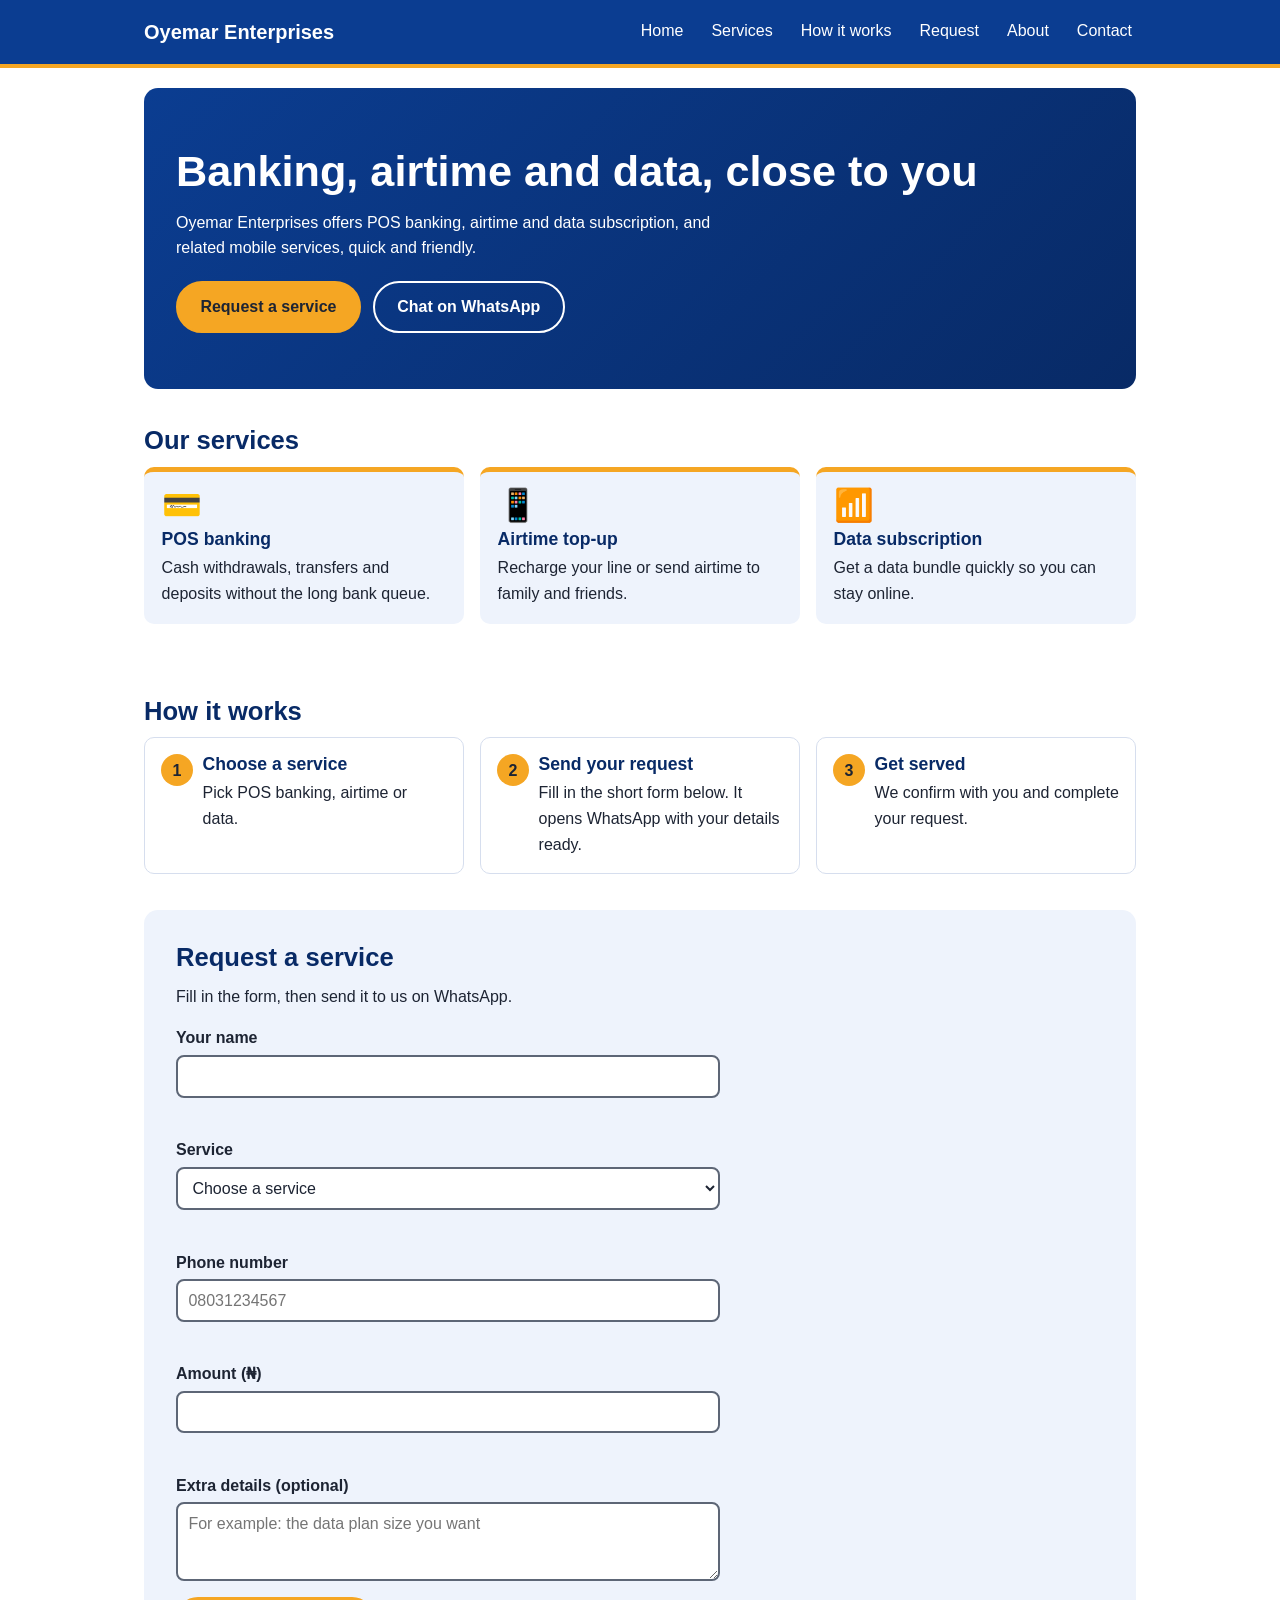
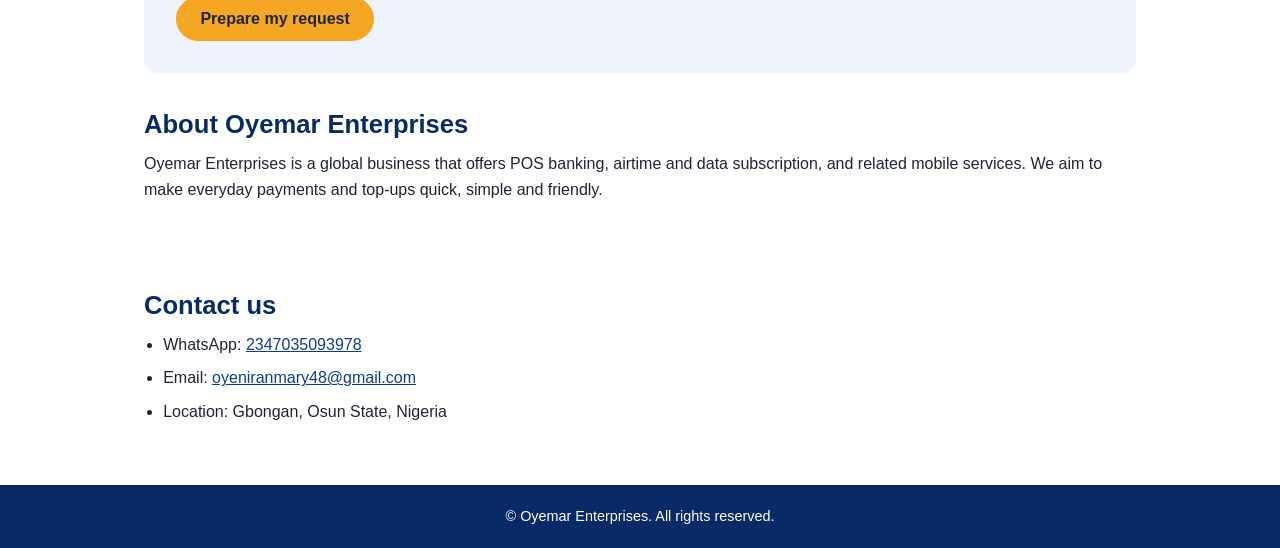
<file: index.html>
<!DOCTYPE html>
<html lang="en">
<head>
  <meta charset="UTF-8">
  <meta name="viewport" content="width=device-width, initial-scale=1">
  <title>Oyemar Enterprises | POS banking, airtime and data</title>
  <link rel="stylesheet" href="style.css">
</head>
<body>
  <header class="site-header" id="top">
    <div class="bar">
      <a class="brand" href="#top">Oyemar Enterprises</a>

      <button class="nav-toggle" id="nav-toggle" type="button"
              aria-label="Toggle navigation" aria-expanded="false" aria-controls="nav-list">&#9776;</button>

      <nav aria-label="Main">
        <ul class="nav-list" id="nav-list">
          <li><a href="#top">Home</a></li>
          <li><a href="#services">Services</a></li>
          <li><a href="#how">How it works</a></li>
          <li><a href="#request">Request</a></li>
          <li><a href="#about">About</a></li>
          <li><a href="#contact">Contact</a></li>
        </ul>
      </nav>
    </div>
  </header>

  <main>
    <section class="hero">
      <h1>Banking, airtime and data, close to you</h1>
      <p>Oyemar Enterprises offers POS banking, airtime and data subscription, and related mobile services, quick and friendly.</p>
      <div class="hero-buttons">
        <a class="btn" href="#request">Request a service</a>
        <a class="btn btn-outline wa-link" href="#contact">Chat on WhatsApp</a>
      </div>
    </section>

    <section class="section" id="services">
      <h2>Our services</h2>
      <div class="cards">
        <article class="card">
          <div class="icon" aria-hidden="true">&#128179;</div>
          <h3>POS banking</h3>
          <p>Cash withdrawals, transfers and deposits without the long bank queue.</p>
        </article>
        <article class="card">
          <div class="icon" aria-hidden="true">&#128241;</div>
          <h3>Airtime top-up</h3>
          <p>Recharge your line or send airtime to family and friends.</p>
        </article>
        <article class="card">
          <div class="icon" aria-hidden="true">&#128246;</div>
          <h3>Data subscription</h3>
          <p>Get a data bundle quickly so you can stay online.</p>
        </article>
      </div>
    </section>

    <section class="section" id="how">
      <h2>How it works</h2>
      <ol class="steps">
        <li class="step">
          <h3>Choose a service</h3>
          <p>Pick POS banking, airtime or data.</p>
        </li>
        <li class="step">
          <h3>Send your request</h3>
          <p>Fill in the short form below. It opens WhatsApp with your details ready.</p>
        </li>
        <li class="step">
          <h3>Get served</h3>
          <p>We confirm with you and complete your request.</p>
        </li>
      </ol>
    </section>

    <section class="section request" id="request">
      <h2>Request a service</h2>
      <p>Fill in the form, then send it to us on WhatsApp.</p>

      <form id="request-form" class="form" novalidate>
        <div class="field">
          <label for="f-name">Your name</label>
          <input type="text" id="f-name" autocomplete="name" aria-describedby="f-name-error">
          <p class="error" id="f-name-error"></p>
        </div>

        <div class="field">
          <label for="f-service">Service</label>
          <select id="f-service" aria-describedby="f-service-error">
            <option value="">Choose a service</option>
            <option value="pos">POS banking</option>
            <option value="airtime">Airtime top-up</option>
            <option value="data">Data subscription</option>
          </select>
          <p class="error" id="f-service-error"></p>
        </div>

        <div class="field" id="network-field" hidden>
          <label for="f-network">Network</label>
          <select id="f-network" aria-describedby="f-network-error">
            <option value="">Choose a network</option>
            <option value="MTN">MTN</option>
            <option value="Airtel">Airtel</option>
            <option value="Glo">Glo</option>
            <option value="9mobile">9mobile</option>
          </select>
          <p class="error" id="f-network-error"></p>
        </div>

        <div class="field">
          <label for="f-phone" id="phone-label">Phone number</label>
          <input type="tel" id="f-phone" autocomplete="tel" placeholder="08031234567" aria-describedby="f-phone-error">
          <p class="error" id="f-phone-error"></p>
        </div>

        <div class="field">
          <label for="f-amount">Amount (&#8358;)</label>
          <input type="number" id="f-amount" aria-describedby="f-amount-error">
          <p class="error" id="f-amount-error"></p>
        </div>

        <div class="field">
          <label for="f-details">Extra details (optional)</label>
          <textarea id="f-details" rows="3" placeholder="For example: the data plan size you want"></textarea>
        </div>

        <button class="btn" type="submit">Prepare my request</button>
      </form>

      <div class="summary" id="summary" role="status" hidden>
        <p id="summary-text"></p>
        <a class="btn" id="send-link" href="#request" target="_blank" rel="noopener">Send on WhatsApp</a>
      </div>
    </section>

    <section class="section" id="about">
      <h2>About Oyemar Enterprises</h2>
      <p>Oyemar Enterprises is a global business that offers POS banking, airtime and data subscription, and related mobile services. We aim to make everyday payments and top-ups quick, simple and friendly.</p>
    </section>

    <section class="section" id="contact">
      <h2>Contact us</h2>
      <ul class="contact-list">
        <li>WhatsApp: <a class="wa-link" href="#2347035093978">2347035093978</a></li>
        <li>Email: <a href="mailto:oyeniranmary48@gmail.com">oyeniranmary48@gmail.com</a></li>
        <li>Location: Gbongan, Osun State, Nigeria</li>
      </ul>
    </section>
  </main>

  <footer class="site-footer">
    <p>&copy; Oyemar Enterprises. All rights reserved.</p>
  </footer>

  <script src="script.js"></script>
</body>
</html>
</file>
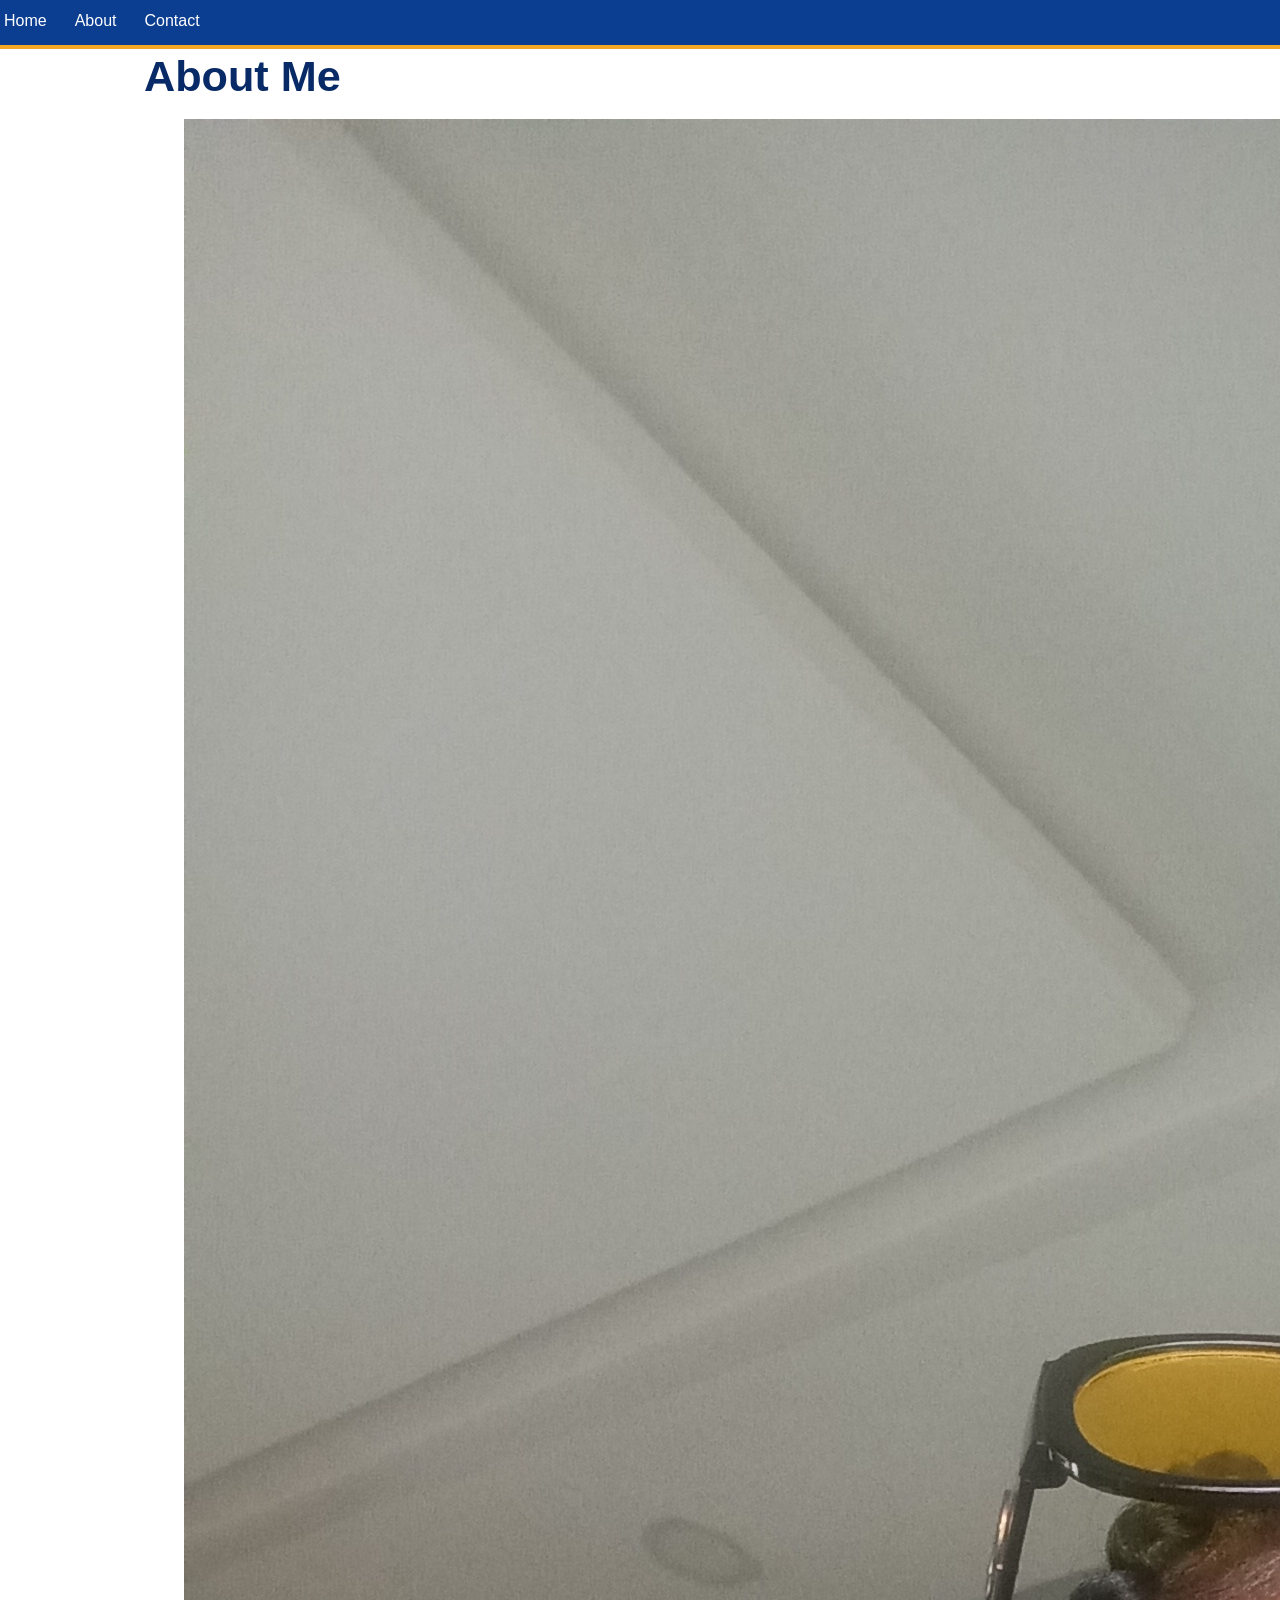
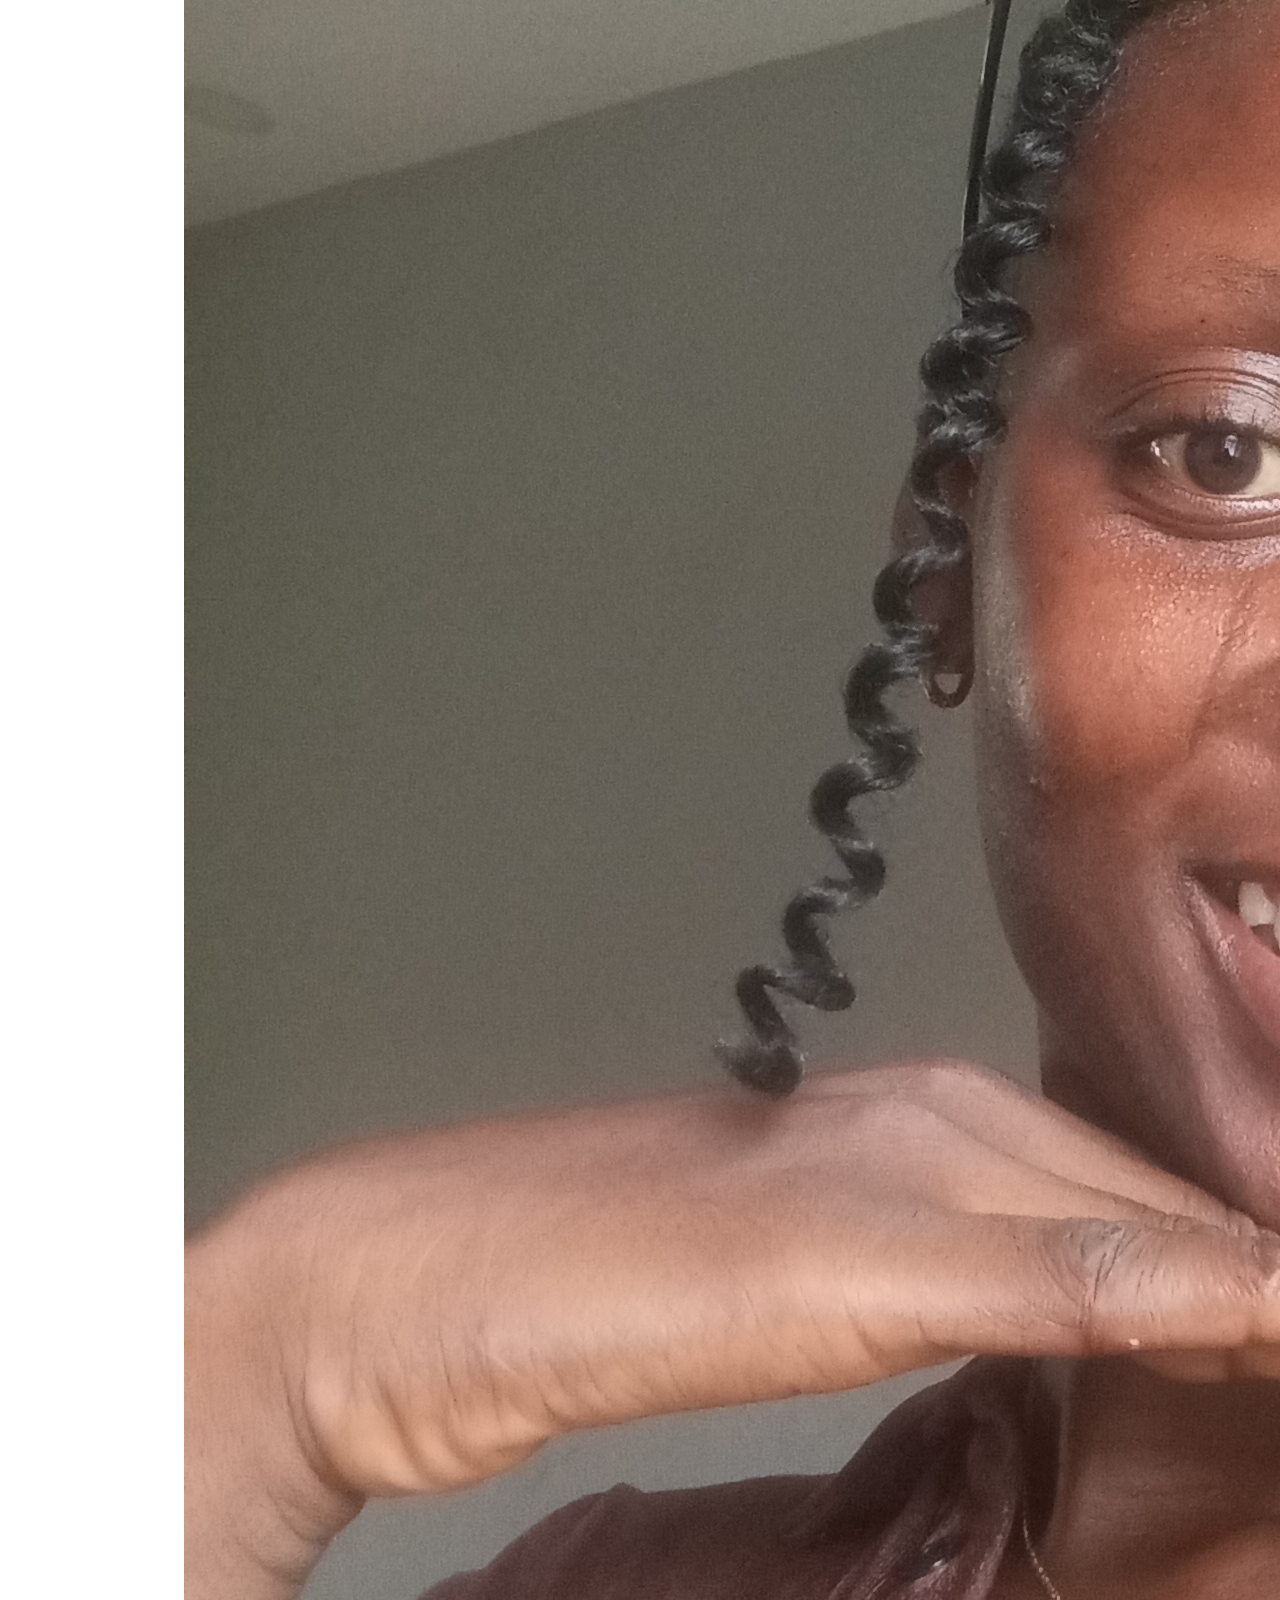
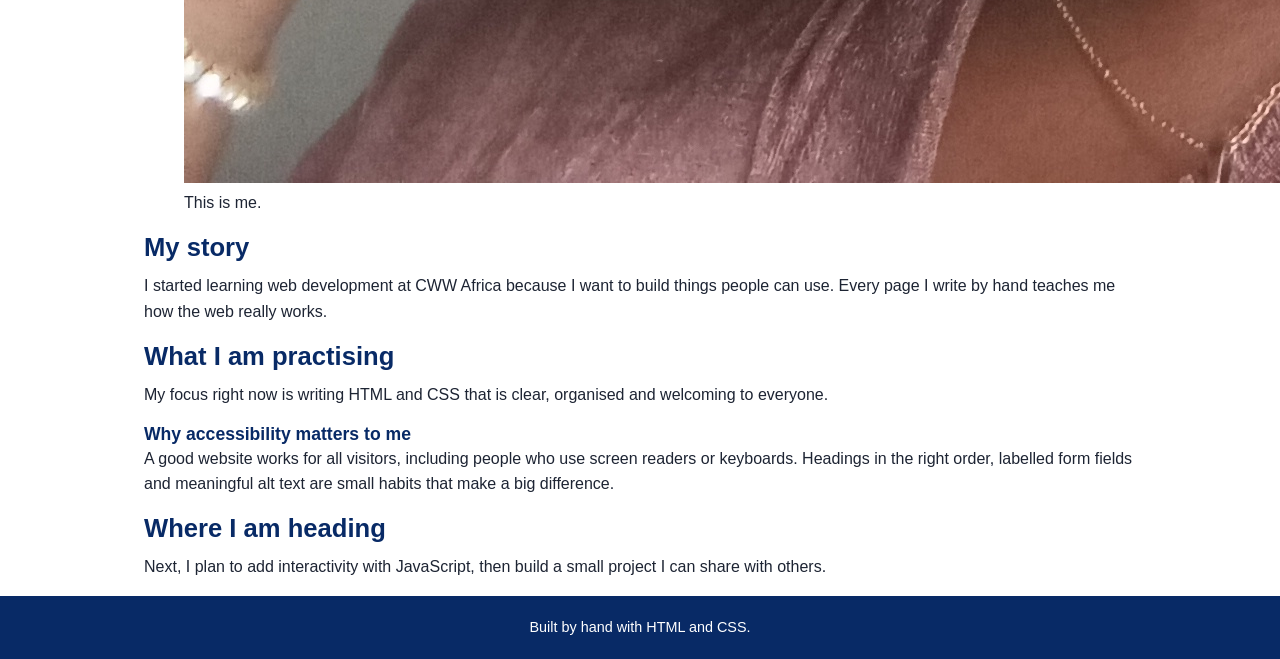
<file: about.html>
<!DOCTYPE html>
<html lang="en">
<head>
  <meta charset="UTF-8">
  <meta name="viewport" content="width=device-width, initial-scale=1">
  <title>About | My Learning Journey</title>
  <link rel="stylesheet" href="style.css">
</head>
<body>
  <header class="site-header">
    <nav aria-label="Main">
      <ul class="nav-list">
        <li><a href="index.html">Home</a></li>
        <li><a href="about.html" aria-current="page">About</a></li>
        <li><a href="contact.html">Contact</a></li>
      </ul>
    </nav>
  </header>

  <main>
    <h1>About Me</h1>

    <figure>
      <img src="mary.jpg" alt="Mary smiling at the camera, wearing a brown gown">
      <figcaption>This is me.</figcaption>
    </figure>

    <h2>My story</h2>
    <p>I started learning web development at CWW Africa because I want to build things people can use. Every page I write by hand teaches me how the web really works.</p>

    <h2>What I am practising</h2>
    <p>My focus right now is writing HTML and CSS that is clear, organised and welcoming to everyone.</p>

    <h3>Why accessibility matters to me</h3>
    <p>A good website works for all visitors, including people who use screen readers or keyboards. Headings in the right order, labelled form fields and meaningful alt text are small habits that make a big difference.</p>

    <h2>Where I am heading</h2>
    <p>Next, I plan to add interactivity with JavaScript, then build a small project I can share with others.</p>
  </main>

  <footer class="site-footer">
    <p>Built by hand with HTML and CSS.</p>
  </footer>
</body>
</html>
</file>
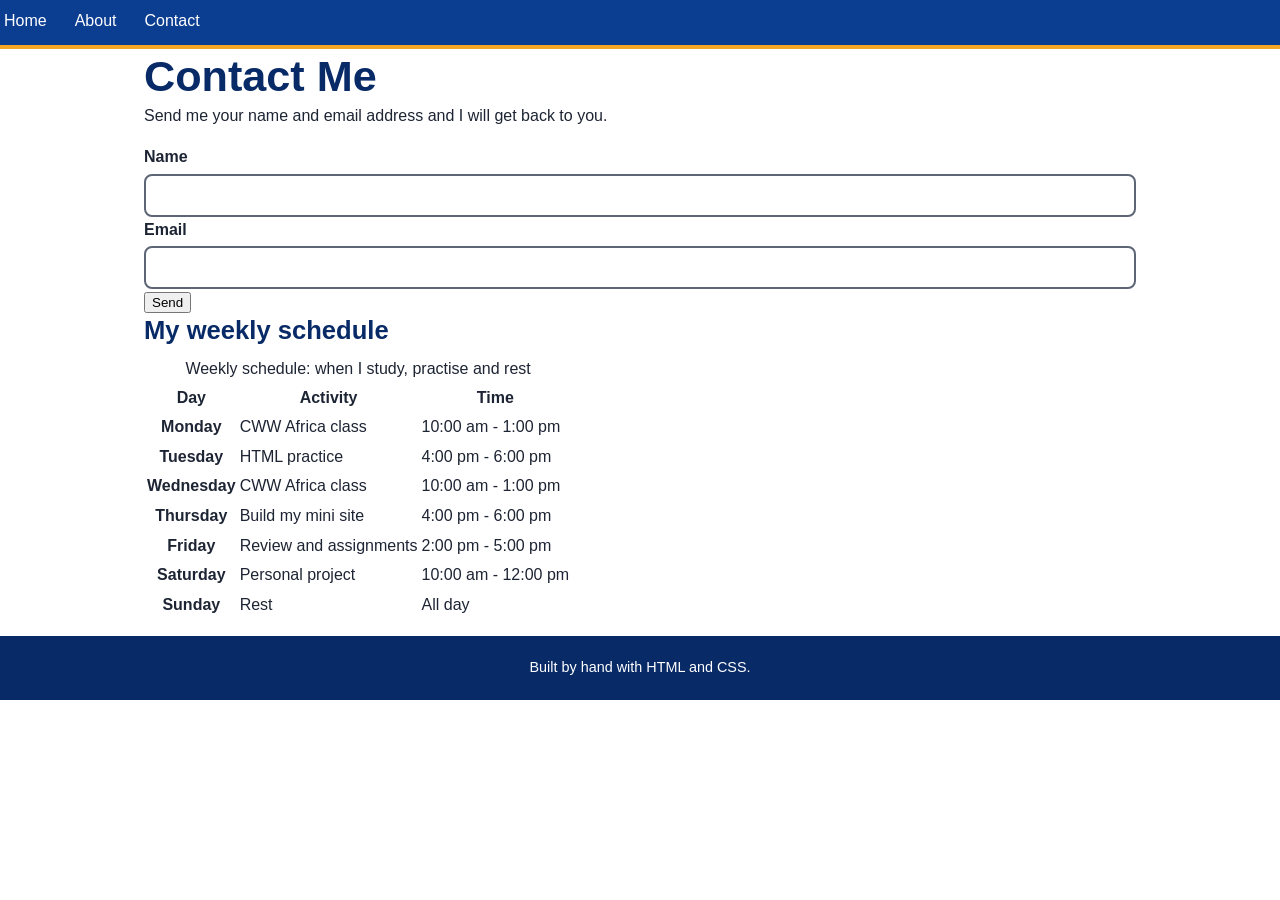
<file: contact.html>
<!DOCTYPE html>
<html lang="en">
<head>
  <meta charset="UTF-8">
  <meta name="viewport" content="width=device-width, initial-scale=1">
  <title>Contact | My Learning Journey</title>
  <link rel="stylesheet" href="style.css">
</head>
<body>
  <header class="site-header">
    <nav aria-label="Main">
      <ul class="nav-list">
        <li><a href="index.html">Home</a></li>
        <li><a href="about.html">About</a></li>
        <li><a href="contact.html" aria-current="page">Contact</a></li>
      </ul>
    </nav>
  </header>

  <main>
    <h1>Contact Me</h1>
    <p>Send me your name and email address and I will get back to you.</p>

    <form action="#" method="post">
      <label for="name">Name</label>
      <input type="text" id="name" name="name" autocomplete="name" required>

      <label for="email">Email</label>
      <input type="email" id="email" name="email" autocomplete="email" required>

      <button type="submit">Send</button>
    </form>

    <h2>My weekly schedule</h2>
    <table>
      <caption>Weekly schedule: when I study, practise and rest</caption>
      <thead>
        <tr>
          <th scope="col">Day</th>
          <th scope="col">Activity</th>
          <th scope="col">Time</th>
        </tr>
      </thead>
      <tbody>
        <tr><th scope="row">Monday</th><td>CWW Africa class</td><td>10:00 am - 1:00 pm</td></tr>
        <tr><th scope="row">Tuesday</th><td>HTML practice</td><td>4:00 pm - 6:00 pm</td></tr>
        <tr><th scope="row">Wednesday</th><td>CWW Africa class</td><td>10:00 am - 1:00 pm</td></tr>
        <tr><th scope="row">Thursday</th><td>Build my mini site</td><td>4:00 pm - 6:00 pm</td></tr>
        <tr><th scope="row">Friday</th><td>Review and assignments</td><td>2:00 pm - 5:00 pm</td></tr>
        <tr><th scope="row">Saturday</th><td>Personal project</td><td>10:00 am - 12:00 pm</td></tr>
        <tr><th scope="row">Sunday</th><td>Rest</td><td>All day</td></tr>
      </tbody>
    </table>
  </main>

  <footer class="site-footer">
    <p>Built by hand with HTML and CSS.</p>
  </footer>
</body>
</html>
</file>
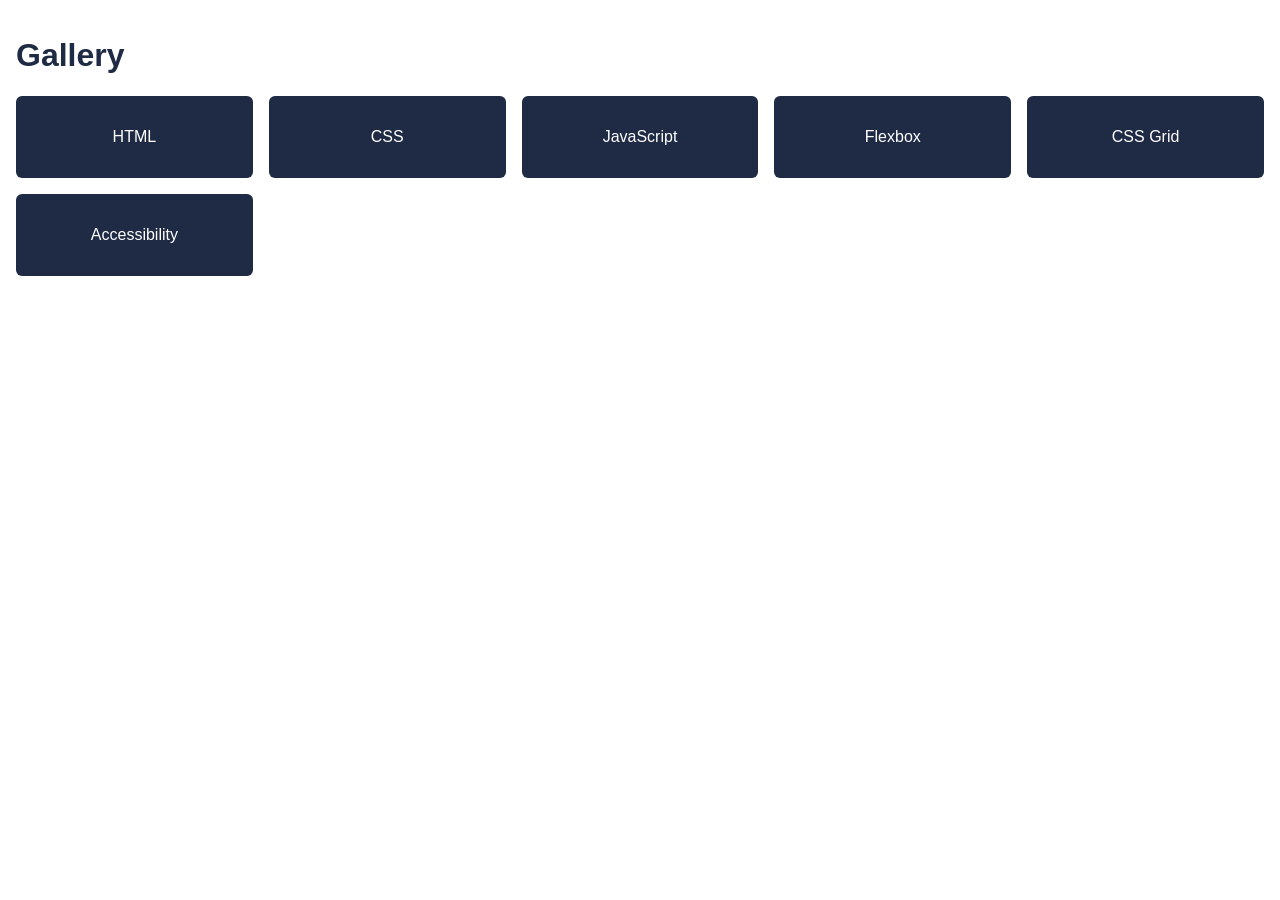
<file: gallery.html>
<!DOCTYPE html>
<html lang="en">
<head>
  <meta charset="UTF-8">
  <meta name="viewport" content="width=device-width, initial-scale=1">
  <title>Gallery</title>
  <style>
    * { box-sizing: border-box; }

    body {
      margin: 0;
      padding: 1rem;
      font-family: Verdana, Geneva, sans-serif;
      color: #1f2a44;
    }

    .gallery {
      display: grid;
      grid-template-columns: repeat(auto-fit, minmax(220px, 1fr));
      gap: 1rem;
    }

    .tile {
      padding: 2rem 1rem;
      text-align: center;
      color: #ffffff;
      background-color: #1f2a44;
      border-radius: 6px;
      transition: transform 0.3s ease, background-color 0.3s ease;
    }

    .tile:hover {
      transform: translateY(-6px);
      background-color: #dc143c;
    }
  </style>
</head>
<body>
  <h1>Gallery</h1>

  <div class="gallery">
    <div class="tile">HTML</div>
    <div class="tile">CSS</div>
    <div class="tile">JavaScript</div>
    <div class="tile">Flexbox</div>
    <div class="tile">CSS Grid</div>
    <div class="tile">Accessibility</div>
  </div>

  <script src="script.js"></script>
</body>
</html>
</file>
<file: style.css>
/* ===== Colours and font ===== */
:root {
  --blue: #0b3d91;
  --blue-dark: #082a66;
  --gold: #f5a623;
  --gold-light: #ffc659;
  --sky: #eef3fc;
  --ink: #1d2433;
  --muted: #5d6676;
  --line: #d6deee;
  --white: #ffffff;
  --error: #b3261e;
  --ok: #1b6e3c;
  --font: "Trebuchet MS", Verdana, sans-serif;
}

/* ===== Mobile-first base ===== */
*,
*::before,
*::after { box-sizing: border-box; }

html { scroll-behavior: smooth; }

body {
  margin: 0;
  font-family: var(--font);
  line-height: 1.6;
  color: var(--ink);
  background: var(--white);
  overflow-wrap: break-word;
}

h1, h2, h3 { margin: 0; line-height: 1.25; color: var(--blue-dark); }
h1 { font-size: 2rem; }
h2 { margin-bottom: .6rem; font-size: 1.6rem; }
h3 { font-size: 1.1rem; }
p { margin: 0 0 1rem; }
a { color: var(--blue); }

/* ===== Navbar ===== */
.site-header {
  position: sticky;
  top: 0;
  z-index: 10;
  background: var(--blue);
  border-bottom: 4px solid var(--gold);
}

.bar {
  display: flex;
  flex-wrap: wrap;
  align-items: center;
  justify-content: space-between;
  max-width: 64rem;
  margin: 0 auto;
  padding: .6rem 1rem;
}

.brand {
  font-size: 1.25rem;
  font-weight: bold;
  color: var(--white);
  text-decoration: none;
}

.nav-toggle {
  padding: .35rem .8rem;
  font-size: 1.4rem;
  line-height: 1;
  color: var(--white);
  background: transparent;
  border: 2px solid var(--white);
  border-radius: 8px;
  cursor: pointer;
}

nav { flex-basis: 100%; }

.nav-list {
  display: none;
  flex-direction: column;
  gap: .25rem;
  margin: .5rem 0 0;
  padding: 0;
  list-style: none;
}

.nav-list.open { display: flex; }

.nav-list a {
  display: block;
  padding: .5rem .25rem;
  color: var(--white);
  text-decoration: none;
  border-bottom: 3px solid transparent;
}

.nav-list a:hover,
.nav-list a:focus-visible { border-bottom-color: var(--gold); }

a:focus-visible,
button:focus-visible,
input:focus-visible,
select:focus-visible,
textarea:focus-visible {
  outline: 3px solid var(--gold);
  outline-offset: 2px;
}

/* ===== Layout ===== */
main {
  max-width: 64rem;
  margin: 0 auto;
  padding: 0 1rem;
}

.section { padding: 2.25rem 0; scroll-margin-top: 4.5rem; }

/* ===== Buttons ===== */
.btn {
  display: inline-block;
  padding: .7rem 1.4rem;
  font-family: var(--font);
  font-size: 1rem;
  font-weight: bold;
  color: var(--ink);
  text-decoration: none;
  background: var(--gold);
  border: 2px solid var(--gold);
  border-radius: 999px;
  cursor: pointer;
  transition: background-color 0.2s ease, transform 0.2s ease;
}

.btn:hover { background: var(--gold-light); border-color: var(--gold-light); transform: translateY(-2px); }

.btn-outline { color: var(--white); background: transparent; border-color: var(--white); }
.btn-outline:hover { color: var(--ink); background: var(--white); border-color: var(--white); }

/* ===== Hero ===== */
.hero {
  margin-top: 1.25rem;
  padding: 2.5rem 1.25rem;
  color: var(--white);
  background: linear-gradient(135deg, var(--blue), var(--blue-dark));
  border-radius: 14px;
}

.hero h1 { color: var(--white); }
.hero p { max-width: 36rem; margin-top: .75rem; }

.hero-buttons {
  display: flex;
  flex-wrap: wrap;
  gap: .75rem;
  margin-top: 1.25rem;
}

/* ===== Services (grid) ===== */
.cards,
.steps {
  display: grid;
  grid-template-columns: 1fr;
  gap: 1rem;
  margin: 0;
  padding: 0;
  list-style: none;
}

.card {
  padding: 1.1rem;
  background: var(--sky);
  border-top: 5px solid var(--gold);
  border-radius: 10px;
}

.icon { font-size: 2rem; line-height: 1; }
.card h3 { margin: .5rem 0 .25rem; }
.card p { margin: 0; }

/* ===== Steps ===== */
.steps { counter-reset: step; }

.step {
  position: relative;
  padding: 1rem 1rem 1rem 3.6rem;
  background: var(--white);
  border: 1px solid var(--line);
  border-radius: 10px;
}

.step::before {
  counter-increment: step;
  content: counter(step);
  position: absolute;
  top: 1rem;
  left: 1rem;
  display: grid;
  place-items: center;
  width: 2rem;
  height: 2rem;
  font-weight: bold;
  color: var(--ink);
  background: var(--gold);
  border-radius: 50%;
}

.step p { margin: .25rem 0 0; }

/* ===== Request form ===== */
.request {
  padding: 2rem 1rem;
  background: var(--sky);
  border-radius: 14px;
}

.form { max-width: 34rem; }
.field { margin-bottom: 1rem; }
.field[hidden] { display: none; }

label { display: block; margin-bottom: .25rem; font-weight: bold; }

input,
select,
textarea {
  display: block;
  width: 100%;
  padding: .65rem;
  font-family: var(--font);
  font-size: 1rem;
  color: var(--ink);
  background: var(--white);
  border: 2px solid var(--muted);
  border-radius: 8px;
}

input.invalid,
select.invalid { border-color: var(--error); }

.error {
  min-height: 1.2rem;
  margin: .25rem 0 0;
  font-size: .9rem;
  color: var(--error);
}

.summary {
  max-width: 34rem;
  margin-top: 1.5rem;
  padding: 1rem;
  background: var(--white);
  border: 2px solid var(--ok);
  border-radius: 10px;
}

.summary[hidden] { display: none; }
.summary p { white-space: pre-line; }

/* ===== Contact ===== */
.contact-list { margin: 0; padding-left: 1.2rem; }
.contact-list li { margin-bottom: .5rem; }

/* ===== Footer ===== */
.site-footer {
  margin-top: 1rem;
  padding: 1.25rem 1rem;
  text-align: center;
  font-size: .9rem;
  color: var(--white);
  background: var(--blue-dark);
}

.site-footer p { margin: 0; }

@media (prefers-reduced-motion: reduce) {
  html { scroll-behavior: auto; }
  .btn { transition: none; }
}

/* ===== Wider screens ===== */
@media (min-width: 640px) {
  h1 { font-size: 2.7rem; }
  .hero { padding: 3.5rem 2rem; }
  .cards,
  .steps { grid-template-columns: repeat(3, 1fr); }
  .request { padding: 2rem; }
}

@media (min-width: 800px) {
  .nav-toggle { display: none; }
  nav { flex-basis: auto; }

  .nav-list {
    display: flex;
    flex-direction: row;
    flex-wrap: wrap;
    gap: .25rem 1.25rem;
    margin: 0;
  }
}
</file>
